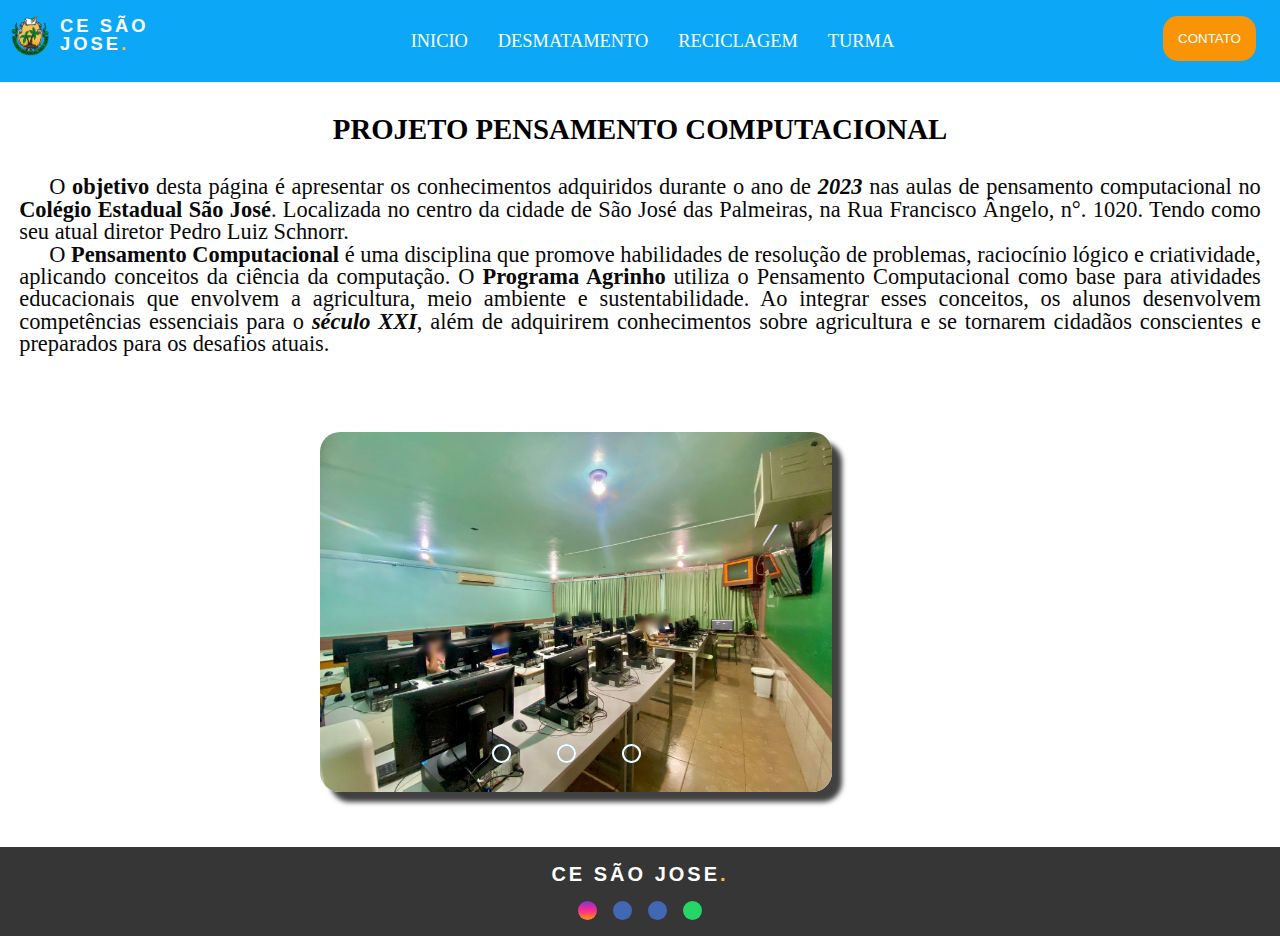
<file: index.html>
<!DOCTYPE html>
<html>
<head>
    <meta charset='utf-8'>
    <meta http-equiv='X-UA-Compatible' content='IE=edge'>
    <title>AGRINHO_2023</title>
    <meta name='viewport' content='width=device-width, initial-scale=1'>
    <link rel="stylesheet" href="https://cdnjs.cloudflare.com/ajax/libs/font-awesome/6.4.0/css/all.min.css" integrity="sha512-iecdLmaskl7CVkqkXNQ/ZH/XLlvWZOJyj7Yy7tcenmpD1ypASozpmT/E0iPtmFIB46ZmdtAc9eNBvH0H/ZpiBw==" crossorigin="anonymous" referrerpolicy="no-referrer" />
    <link rel="stylesheet" href="./assets/css/staly.css">
    <link rel="stylesheet" type="text/css" media="screen" href="./assets/css/reset.css">
    <link rel="stylesheet" href="./assets/css/staly-index.css">
<script src="assets/js/script.js"> </script>
</head>
<body>
    
    <header id="header">
        <nav class="nav-bar">
        <div class="logo">
            <a href="index.html"><img src="./assets/img/logo-escola.png" alt="" class="logo-escola"></a>
            <h1><a href="index.html"> CE SÃO JOSE<span>.</span></a></h1>
            
        </div>

        <div class="nav-list">
            <ul>
                <li class="nav-item"><a href="index.html" class="nav-link"> Inicio </a></li>
                <li class="nav-item"><a href="./paginas/desmatamento.html" class="nav-link"> Desmatamento </a></li>
                <li class="nav-item"><a href="./paginas/reciclagem.html" class="nav-link"> Reciclagem</a></li>
               
                <li class="nav-item"><a href="./paginas/time.html" class="nav-link"> turma </a></li>              
            </ul>
        </div>
        <div class="contato-button">
            <button><a href="./paginas/contato.html"> contato</a></button>
        </div>
        <div class="mobile-menu-icon">
            <button onclick="menuShow()"><img class="icon" src="assets/img/menu_white_36dp.svg"></button>
        </div>
    </nav>
    <div class="mobile-menu">
        <ul>
            <li class="nav-item"><a href="index.html" class="nav-link"> Inicio </a></li>
            <li class="nav-item"><a href="./paginas/desmatamento.html" class="nav-link"> Desmatamento </a></li>
            <li class="nav-item"><a href="./paginas/reciclagem.html" class="nav-link"> Reciclagem</a></li>
            <li class="nav-item"><a href="./paginas/time.html" class="nav-link"> turma </a></li>              
        </ul>

        <div class="contato-button">
            <button><a href="./paginas/contato.html"> contato</a></button>
        </div>

    </div>
</header>
<main id="main">
    <div class="container">
    <div class="texto-intro">
        <h1> projeto pensamento computacional</h1>
        <h2>
            
        <p >O <b>objetivo</b> desta página é apresentar os conhecimentos adquiridos durante o ano de <b><i>2023</i></b>
        nas aulas de pensamento computacional no <b>Colégio Estadual São José</b>. Localizada no
        centro da cidade de São José das Palmeiras, na Rua Francisco Ângelo, n°. 1020. Tendo como seu atual diretor
        Pedro Luiz Schnorr.
        </p>

        <p id="segundo">O <b>Pensamento Computacional</b> é uma disciplina que promove habilidades de resolução de problemas,
        raciocínio lógico e criatividade, aplicando conceitos da ciência da computação. 
        O <b>Programa Agrinho</b> utiliza o Pensamento Computacional como base para atividades 
        educacionais que envolvem a agricultura, meio ambiente e sustentabilidade. 
        Ao integrar esses conceitos, os alunos desenvolvem competências essenciais para o <b><i>século XXI</i></b>, 
        além de adquirirem conhecimentos sobre agricultura e se tornarem cidadãos conscientes e preparados 
        para os desafios atuais.</p>
        
        </h2>
    </div>
    
</div>

<section class="sectionslide" id="sectionslide">
    <div class="content" id="content">
    <div class="slides">
        <input class="input" type="radio" name="slide" id="slide1" checked>
        <input class="input" type="radio" name="slide" id="slide2">
        <input class="input" type="radio" name="slide" id="slide3">
        <input class="input" type="radio" name="slide" id="slide4">
        <input class="input" type="radio" name="slide" id="slide5">
    
    <div class="slide s1">
<img src="/assets/img/slideshow/Imagem01.png" alt="laboratório de informática da escola">
    </div>
    <div class="slide">
        <img src="/assets/img/slideshow/Imagem02.png" alt="laboratório de informática da escola">
    </div>
    <div class="slide">
        <img src="/assets/img/slideshow/Imagem03.png" alt="laboratório de informática da escola">
    </div>
    </div>
    </div>

    <div class="navegacao-auto">
        <div class="auto1"></div>
        <div class="auto2"></div>
        <div class="auto3"></div>
    </div>

    <div class="navegacao">
        <label class="bar" for="slide1"></label>
        <label class="bar" for="slide2"></label>
        <label class="bar" for="slide3"></label>
    </div>

</section>

</main>
<footer>
    <div id="footer-contato">
    <div class="logo-rodape">
       
        <h1> CE SÃO JOSE<span>.</span></h1>
        <div id="footer-midia">
            <a href="#" class="link-footer" id="instagram">
            <i class="fa-brands fa-instagram"></i></a>

            <a href="#" class="link-footer" id="facebook">
                <i class="fa-brands fa-facebook"></i></a>

            <a href="#" class="link-footer" id="twitter">
                <i class="fa-brands fa-twitter"></i></a>
            
            <a href="#" class="link-footer" id="whatsapp">
                <i class="fa-brands fa-whatsapp"></i></a>
        </div>
        
    </div>
    </div>

</footer>


</body>
</html>
</file>
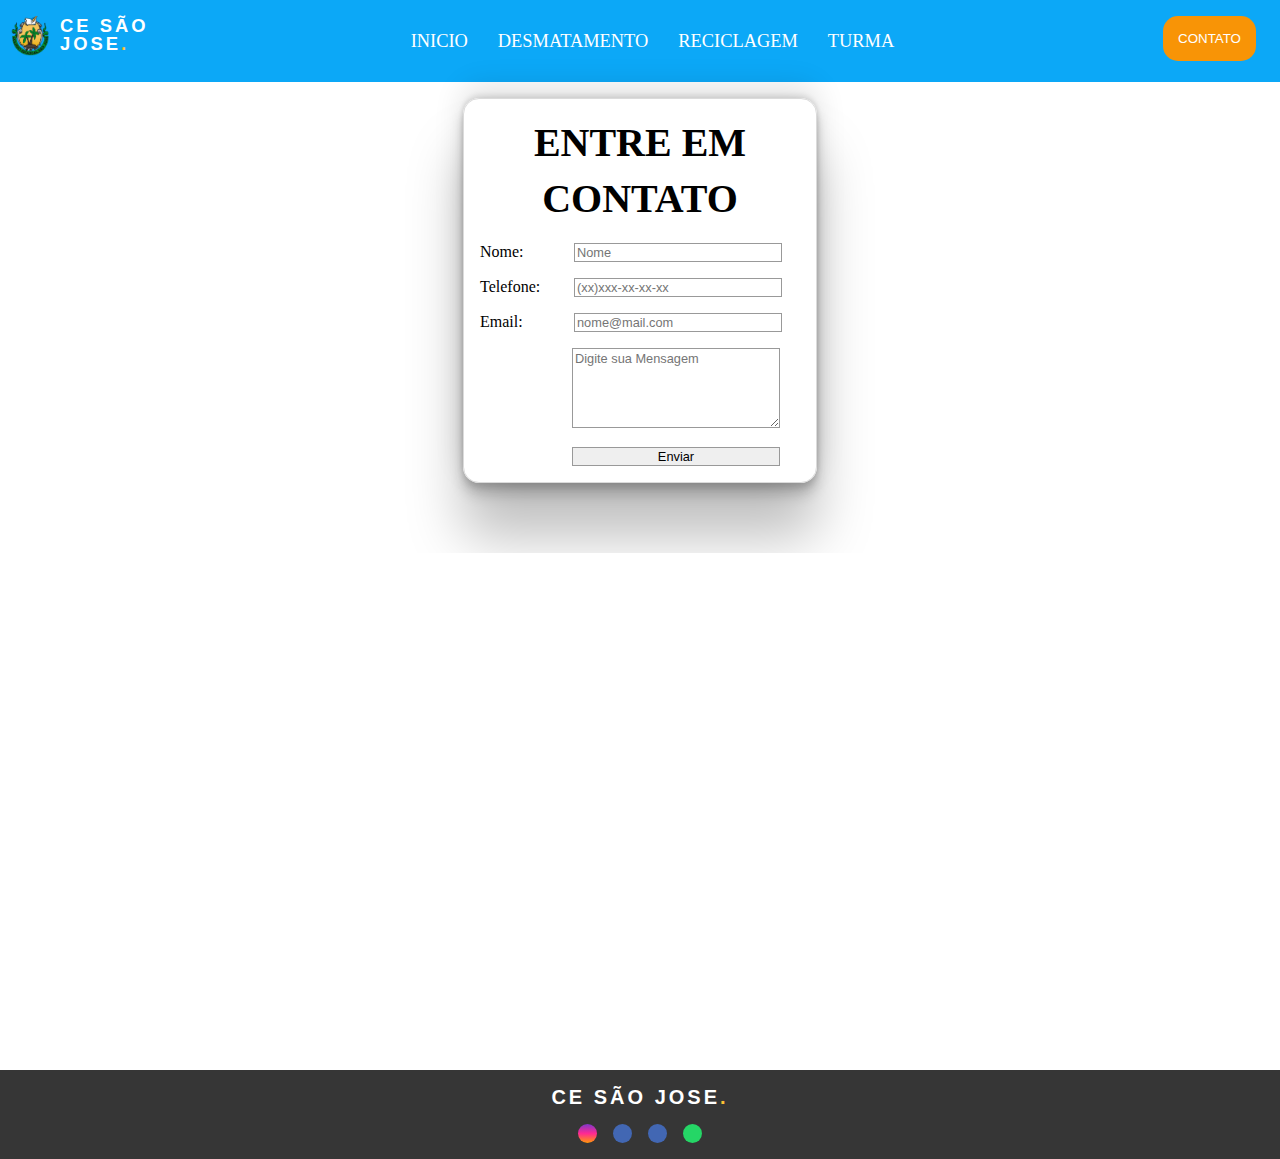
<file: paginas/contato.html>
<!DOCTYPE html>
<html>
<head>
    <meta charset='utf-8'>
    <meta http-equiv='X-UA-Compatible' content='IE=edge'>
    <title>Contato</title>
    <meta name='viewport' content='width=device-width, initial-scale=1'>
    <link rel="stylesheet" href="https://cdnjs.cloudflare.com/ajax/libs/font-awesome/6.4.0/css/all.min.css" integrity="sha512-iecdLmaskl7CVkqkXNQ/ZH/XLlvWZOJyj7Yy7tcenmpD1ypASozpmT/E0iPtmFIB46ZmdtAc9eNBvH0H/ZpiBw==" crossorigin="anonymous" referrerpolicy="no-referrer" />
    <link rel="stylesheet" href="../assets/css/staly.css">
    <link rel="stylesheet" type="text/css" media="screen" href="../assets/css/reset.css">
    <link rel="stylesheet" href="../assets/css/staly-contato.css">
<script src="/assets/js/script-paginas.js"> </script>

</head>
<body>
    <header id="header">
        <nav class="nav-bar">
        <div class="logo">
            <a href="../index.html"><img src="../assets/img/logo-escola.png" alt="" class="logo-escola"></a>
            <h1><a href="../index.html"> CE SÃO JOSE<span>.</span></a></h1>
            
        </div>

        <div class="nav-list">
            <ul>
                <li class="nav-item"><a href="../index.html" class="nav-link"> Inicio </a></li>
                <li class="nav-item"><a href="desmatamento.html" class="nav-link"> Desmatamento </a></li>
                <li class="nav-item"><a href="reciclagem.html" class="nav-link"> Reciclagem</a></li>
                <li class="nav-item"><a href="time.html" class="nav-link"> turma </a></li>              
            </ul>
        </div>
        <div class="contato-button">
            <button><a href="contato.html"> contato</a></button>
        </div>
        <div class="mobile-menu-icon">
            <button onclick="menuShow()"><img class="icon" src="../assets/img/menu_white_36dp.svg"></button>
        </div>
    </nav>
    <div class="mobile-menu">
        <ul>
            <li class="nav-item"><a href="../index.html" class="nav-link"> Inicio </a></li>
            <li class="nav-item"><a href="desmatamento.html" class="nav-link"> Desmatamento </a></li>
            <li class="nav-item"><a href="reciclagem.html" class="nav-link"> Reciclagem </a></li>
            <li class="nav-item"><a href="time.html" class="nav-link"> turma </a></li>              
        </ul>

        <div class="contato-button">
            <button><a href="contato.html"> contato</a></button>
        </div>

    </div>
</header>

<main id="main">
    <form name="contato" action="https://api.staticforms.xyz/submit" method="post">

        <h1>Entre em contato</h1>
      <div>
        <label for="nome">Nome:</label>
        <input type="text" id="nome" placeholder="Nome" required="required" name="nome" required>

      </div>
      <div>
        <label for="fone">Telefone:</label>
        <input type="tel" id="telefone" placeholder="(xx)xxx-xx-xx-xx" name="fone" required>
        
      </div>
      <div>
        <label for="email">Email:</label>
        <input type="email" id="email" placeholder="nome@mail.com" name="email" required>
        
      </div>
      <div class="opnião">
        <textarea name="message" placeholder="Digite sua Mensagem" required ></textarea>
      </div>
      <div class="button">
        <a href="obrigado.html"> <input type="submit" class="enviar" onclick="Enviar();" value="Enviar" /></a>
      </div>
      <input type="hidden" name="accessKey" value="ae9969c8-8499-4cf9-b3b7-e1d090afd058">
      <input type="hidden" name="redirectTo" value="https://agrinho-2023-seven.vercel.app/paginas/obrigado.html">
    
      
    </form>
<div class="mapa">
    <div class="mapaescola">
        <iframe src="https://www.google.com/maps/embed?pb=!1m18!1m12!1m3!1d3620.8587355711406!2d-54.06162571845788!3d-24.83450413609735!2m3!1f0!2f0!3f0!3m2!1i1024!2i768!4f13.1!3m3!1m2!1s0x94f38a7f4101a667%3A0xe75039cfa28258e1!2sCol%C3%A9gio%20Estadual%20S%C3%A3o%20Jos%C3%A9%20-%20Ensino%20Fundamental%20e%20M%C3%A9dio!5e0!3m2!1spt-BR!2sbr!4v1691163462388!5m2!1spt-BR!2sbr"  style="border:0;" allowfullscreen="" loading="lazy" referrerpolicy="no-referrer-when-downgrade"></iframe>
    </div>
</div>
</main>

<footer>
    <div id="footer-contato">
    <div class="logo-rodape">
       
        <h1> CE SÃO JOSE<span>.</span></h1>
        <div id="footer-midia">
            <a href="#" class="link-footer" id="instagram">
            <i class="fa-brands fa-instagram"></i></a>

            <a href="#" class="link-footer" id="facebook">
                <i class="fa-brands fa-facebook"></i></a>

            <a href="#" class="link-footer" id="twitter">
                <i class="fa-brands fa-twitter"></i></a>
            
            <a href="#" class="link-footer" id="whatsapp">
                <i class="fa-brands fa-whatsapp"></i></a>
        </div>
        
    </div>
    </div>

</footer>
</body>
</html>
</file>
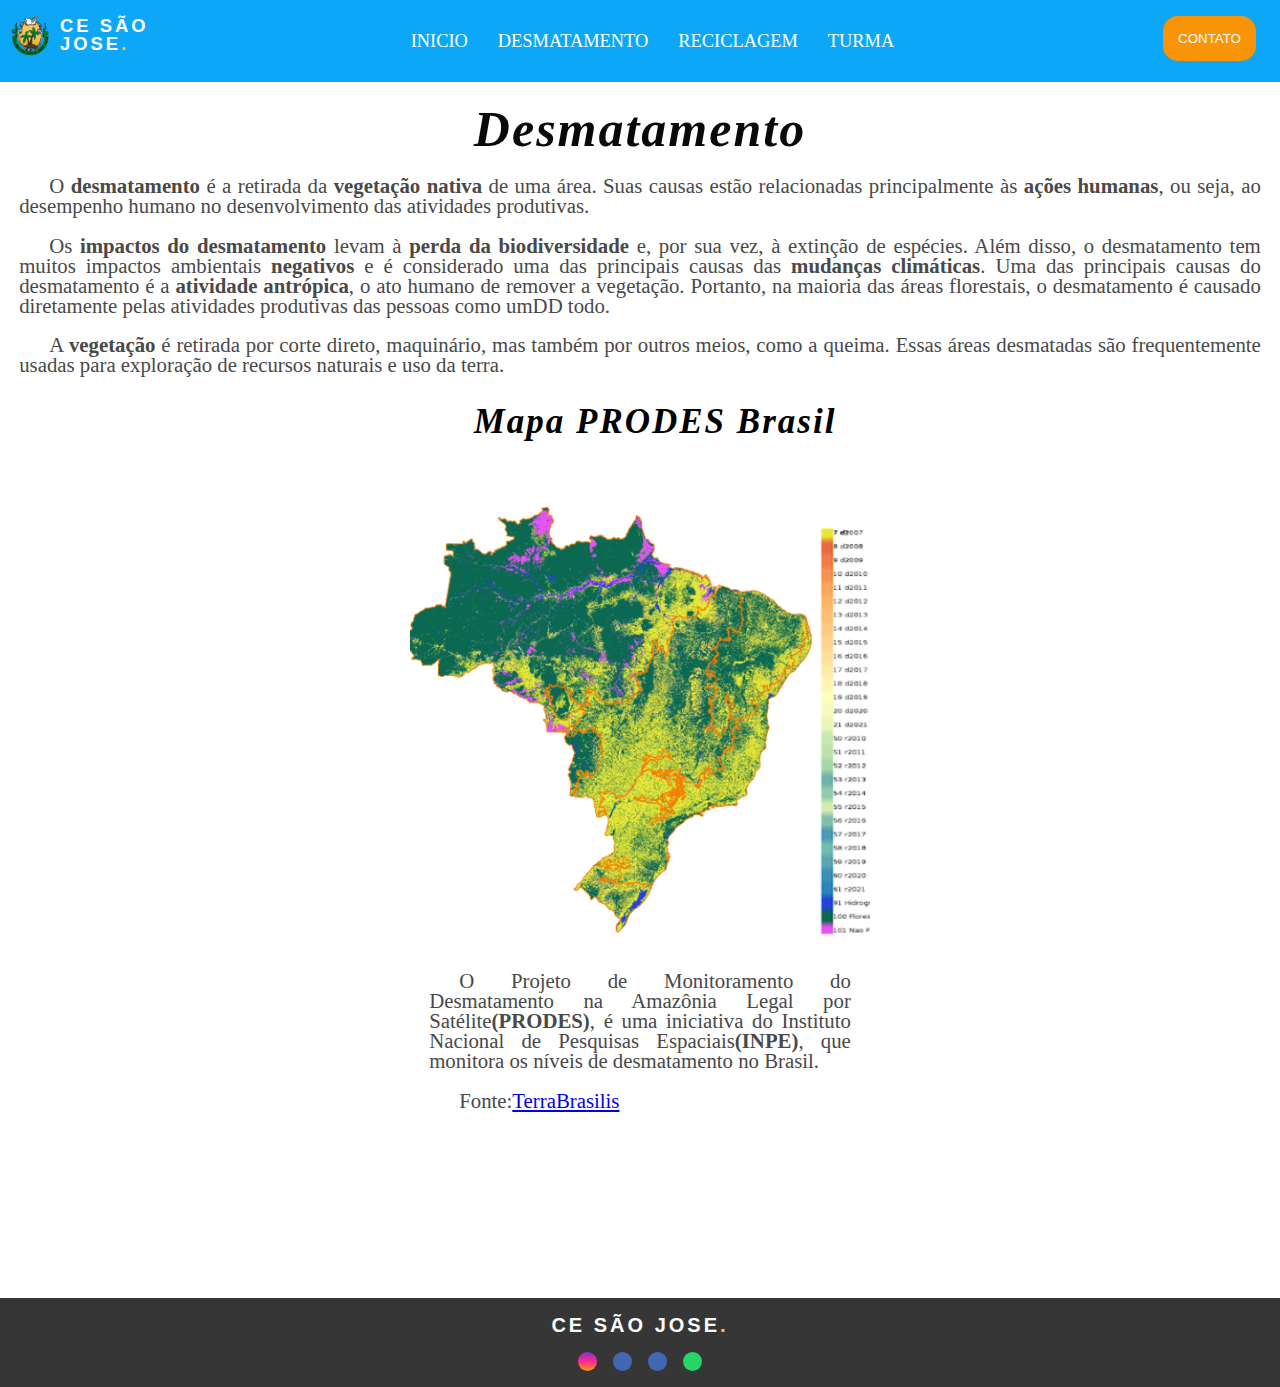
<file: paginas/desmatamento.html>
<!DOCTYPE html>
<html>
<head>
    <meta charset='utf-8'>
    <meta http-equiv='X-UA-Compatible' content='IE=edge'>
    <title>Desmatamento</title>
    <meta name='viewport' content='width=device-width, initial-scale=1'>
    <link rel="stylesheet" href="https://cdnjs.cloudflare.com/ajax/libs/font-awesome/6.4.0/css/all.min.css" integrity="sha512-iecdLmaskl7CVkqkXNQ/ZH/XLlvWZOJyj7Yy7tcenmpD1ypASozpmT/E0iPtmFIB46ZmdtAc9eNBvH0H/ZpiBw==" crossorigin="anonymous" referrerpolicy="no-referrer" />
    <link rel="stylesheet" href="../assets/css/staly.css">
    <link rel="stylesheet" href="../assets/css/staly-desmatamento.css">
    <link rel="stylesheet" type="text/css" media="screen" href="../assets/css/reset.css">
   
<script src="../assets/js/script-paginas.js"> </script>

</head>
<body>
    <header id="header">
        <nav class="nav-bar">
        <div class="logo">
            <a href="../index.html"><img src="../assets/img/logo-escola.png" alt="" class="logo-escola"></a>
            <h1><a href="../index.html"> CE SÃO JOSE<span>.</span></a></h1>
            
        </div>

        <div class="nav-list">
            <ul>
                <li class="nav-item"><a href="../index.html" class="nav-link"> Inicio </a></li>
                <li class="nav-item"><a href="desmatamento.html" class="nav-link"> Desmatamento </a></li>
                <li class="nav-item"><a href="reciclagem.html" class="nav-link"> Reciclagem</a></li>
                <li class="nav-item"><a href="time.html" class="nav-link"> turma </a></li>              
            </ul>
        </div>
        <div class="contato-button">
            <button><a href="contato.html"> contato</a></button>
        </div>
        <div class="mobile-menu-icon">
            <button onclick="menuShow()"><img class="icon" src="../assets/img/menu_white_36dp.svg"></button>
        </div>
    </nav>
    <div class="mobile-menu">
        <ul>
            <li class="nav-item"><a href="../index.html" class="nav-link"> Inicio </a></li>
            <li class="nav-item"><a href="desmatamento.html" class="nav-link"> Desmatamento </a></li>
            <li class="nav-item"><a href="reciclagem.html" class="nav-link"> Reciclagem </a></li>
            <li class="nav-item"><a href="time.html" class="nav-link"> turma </a></li>              
        </ul>

        <div class="contato-button">
            <button><a href="contato.html"> contato</a></button>
        </div>

    </div>
</header>
<main id="main"   id="texto-intro" class="texto-intro">
    <h2> Desmatamento</h2>

    <h3>
    <p>O <b>desmatamento</b> é a retirada da <b>vegetação nativa</b> de uma área. Suas
    causas estão relacionadas principalmente às <b>ações humanas</b>, ou seja, ao
    desempenho humano no desenvolvimento das atividades produtivas.</p> 
    <p>Os <b>impactos do desmatamento</b> levam à <b>perda da biodiversidade</b> e, por sua
    vez, à extinção de espécies. Além disso, o desmatamento tem muitos
    impactos ambientais <b>negativos</b> e é considerado uma das principais causas
    das <b>mudanças climáticas</b>. Uma das principais causas do desmatamento é a <b>atividade antrópica</b>, o ato
    humano de remover a vegetação. Portanto, na maioria das áreas
    florestais, o desmatamento é causado diretamente pelas atividades
    produtivas das pessoas como umDD todo.</p>
    <p>A <b>vegetação</b> é retirada por corte direto, maquinário, mas também por outros meios, como a queima. Essas
    áreas desmatadas são frequentemente usadas para exploração de recursos naturais e uso da terra.</p>
    </h3>
    
    <p id="Nome">Mapa PRODES Brasil</p>
<div class="Mapa-desmatamento">
   

   <a href="http://terrabrasilis.dpi.inpe.br/app/map/deforestation"><img src="../assets/img/desmatamento/testedesmat.png" alt="Mapa PRODES Brasil"></a>

    <p class="Subtitulo">O Projeto de Monitoramento do Desmatamento na Amazônia Legal por Satélite<b>(PRODES)</b>, é uma iniciativa do Instituto Nacional de
    Pesquisas Espaciais<b>(INPE)</b>, que monitora os níveis de desmatamento no Brasil.</p>
    <p class="fonte"><strong>Fonte:</strong><a href="http://terrabrasilis.dpi.inpe.br/app/map/deforestation">TerraBrasilis</a></p>

</main>

<footer>
    <div id="footer-contato">
    <div class="logo-rodape">
       
        <h1> CE SÃO JOSE<span>.</span></h1>
        <div id="footer-midia">
            <a href="#" class="link-footer" id="instagram">
            <i class="fa-brands fa-instagram"></i></a>

            <a href="#" class="link-footer" id="facebook">
                <i class="fa-brands fa-facebook"></i></a>

            <a href="#" class="link-footer" id="twitter">
                <i class="fa-brands fa-twitter"></i></a>
            
            <a href="#" class="link-footer" id="whatsapp">
                <i class="fa-brands fa-whatsapp"></i></a>
        </div>
        
    </div>
    </div>

</footer>
</body>
</html>
</file>
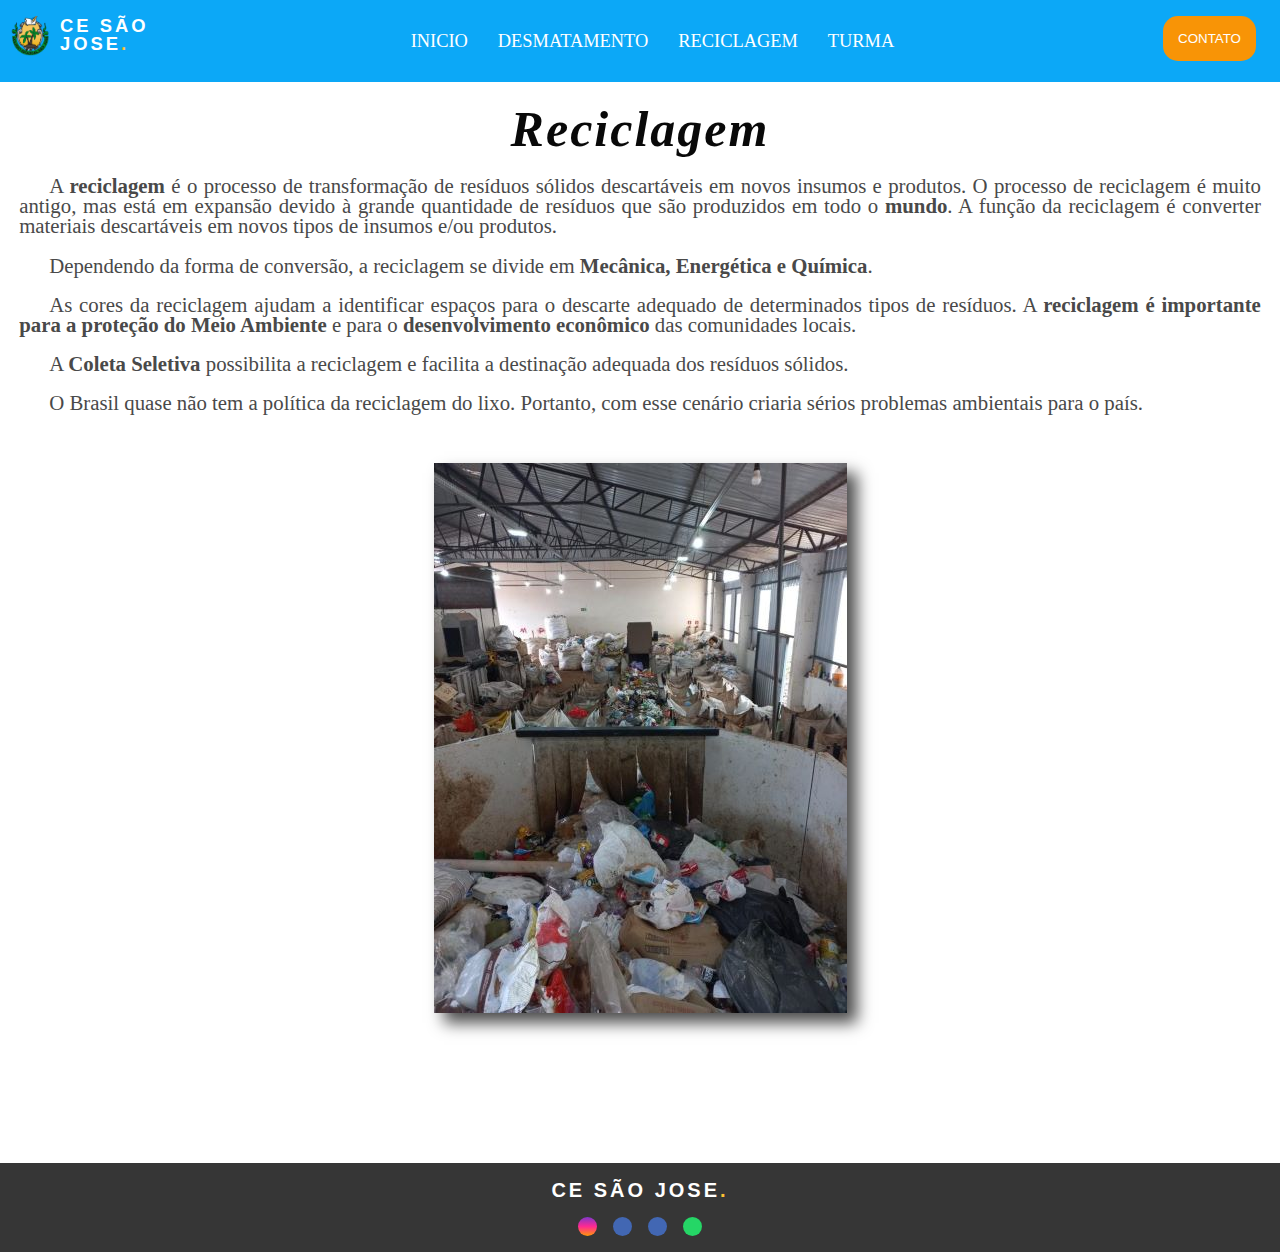
<file: paginas/reciclagem.html>
<!DOCTYPE html>
<html>
<head>
    <meta charset='utf-8'>
    <meta http-equiv='X-UA-Compatible' content='IE=edge'>
    <title>Reciclagem</title>
    <meta name='viewport' content='width=device-width, initial-scale=1'>
    <link rel="stylesheet" href="https://cdnjs.cloudflare.com/ajax/libs/font-awesome/6.4.0/css/all.min.css" integrity="sha512-iecdLmaskl7CVkqkXNQ/ZH/XLlvWZOJyj7Yy7tcenmpD1ypASozpmT/E0iPtmFIB46ZmdtAc9eNBvH0H/ZpiBw==" crossorigin="anonymous" referrerpolicy="no-referrer" />
    <link rel="stylesheet" href="../assets/css/staly.css">
    <link rel="stylesheet" type="text/css" media="screen" href="../assets/css/reset.css">
    <link rel="stylesheet" href="../assets/css/staly-reciclagem.css">
<script src="../assets/js/script-paginas.js"> </script>

</head>
<body>
    <header id="header">
        <nav class="nav-bar">
        <div class="logo">
            <a href="../index.html"><img src="../assets/img/logo-escola.png" alt="" class="logo-escola"></a>
            <h1><a href="../index.html"> CE SÃO JOSE<span>.</span></a></h1>
            
        </div>

        <div class="nav-list">
            <ul>
                <li class="nav-item"><a href="../index.html" class="nav-link"> Inicio </a></li>
                <li class="nav-item"><a href="desmatamento.html" class="nav-link"> Desmatamento </a></li>
                <li class="nav-item"><a href="reciclagem.html" class="nav-link"> Reciclagem</a></li>
                <li class="nav-item"><a href="time.html" class="nav-link"> turma </a></li>              
            </ul>
        </div>
        <div class="contato-button">
            <button><a href="contato.html"> contato</a></button>
        </div>
        <div class="mobile-menu-icon">
            <button onclick="menuShow()"><img class="icon" src="../assets/img/menu_white_36dp.svg"></button>
        </div>
    </nav>
    <div class="mobile-menu">
        <ul>
            <li class="nav-item"><a href="../index.html" class="nav-link"> Inicio </a></li>
            <li class="nav-item"><a href="desmatamento.html" class="nav-link"> Desmatamento </a></li>
            <li class="nav-item"><a href="reciclagem.html" class="nav-link"> Reciclagem </a></li>
            <li class="nav-item"><a href="time.html" class="nav-link"> turma </a></li>              
        </ul>

        <div class="contato-button">
            <button><a href="contato.html"> contato</a></button>
        </div>

    </div>
</header>
<main id="texto-intro" class="texto-intro">
    <h2>Reciclagem</h2>
    <p>A <b>reciclagem</b> é o processo de transformação de resíduos sólidos
    descartáveis em novos insumos e produtos. O processo de reciclagem é muito antigo, mas está em expansão devido à
    grande quantidade de resíduos que são produzidos em todo o <b>mundo</b>.
    A função da reciclagem é converter materiais descartáveis em novos tipos
    de insumos e/ou produtos.</p>
    <p>Dependendo da forma de conversão, a reciclagem se divide em <b>Mecânica,
    Energética e Química</b>.</p>
    <p>As cores da reciclagem ajudam a identificar espaços para o descarte
    adequado de determinados tipos de resíduos. A <b>reciclagem é importante
    para a proteção do Meio Ambiente</b> e para o <b>desenvolvimento econômico</b>
    das comunidades locais.</p>
    <p>A <b>Coleta Seletiva</b> possibilita a reciclagem e facilita a destinação adequada
    dos resíduos sólidos.</p>
    <P>O Brasil quase não tem a política da reciclagem do lixo. Portanto, com esse
    cenário criaria sérios problemas ambientais para o país.</P>    


<div class="imagens-passando">
    <ul>
        <li>
            <img src="../assets/img/reciclagem/foto-reciclagem1.jpg" alt="">
        </li>
        <li>
            <img src="../assets/img/reciclagem/foto-reciclagem2.jpg" alt="">
        </li>
        <li>
            <img src="../assets/img/reciclagem/foto-reciclagem3.jpg" alt="">
        </li>
        <li>
            <img src="../assets/img/reciclagem/foto-reciclagem4.jpg" alt="">
        </li>
        <li>
            <img src="../assets/img/reciclagem/foto-reciclagem5.jpg" alt="">
        </li>
    </ul>
</div>
</main>
<footer>
    <div id="footer-contato">
    <div class="logo-rodape">
       
        <h1> CE SÃO JOSE<span>.</span></h1>
        <div id="footer-midia">
            <a href="#" class="link-footer" id="instagram">
            <i class="fa-brands fa-instagram"></i></a>

            <a href="#" class="link-footer" id="facebook">
                <i class="fa-brands fa-facebook"></i></a>

            <a href="#" class="link-footer" id="twitter">
                <i class="fa-brands fa-twitter"></i></a>
            
            <a href="#" class="link-footer" id="whatsapp">
                <i class="fa-brands fa-whatsapp"></i></a>
        </div>
        
    </div>
    </div>

</footer>
</body>
</html>
</file>
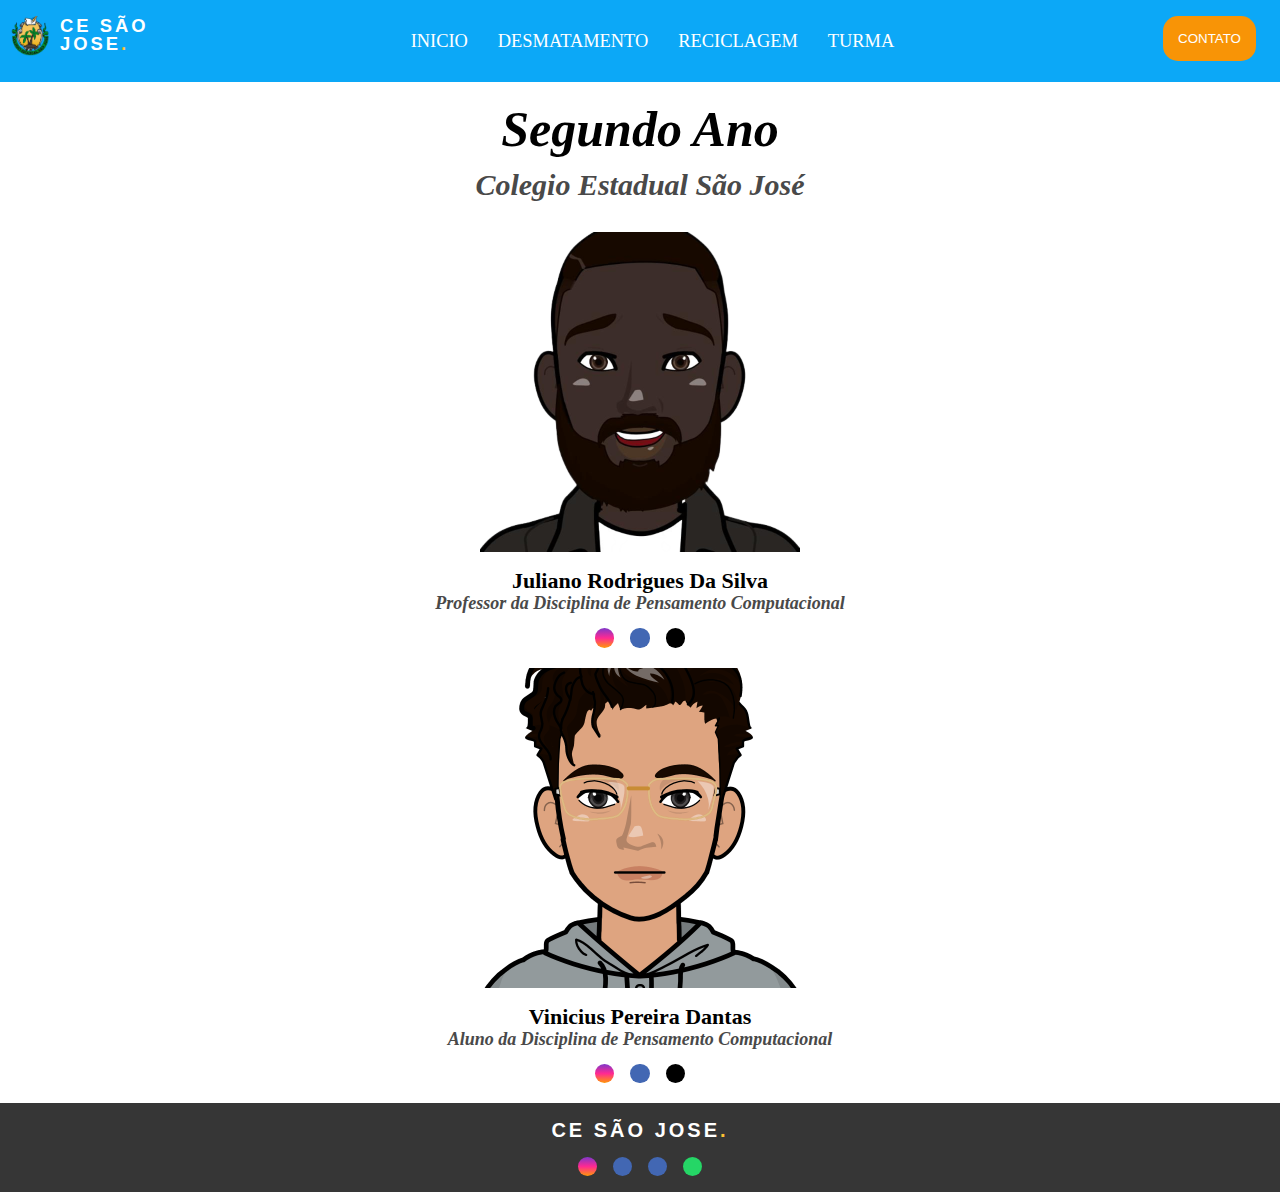
<file: paginas/time.html>
<!DOCTYPE html>
<html>
<head>
    <meta charset='utf-8'>
    <meta http-equiv='X-UA-Compatible' content='IE=edge'>
    <title>Time</title>
    <meta name='viewport' content='width=device-width, initial-scale=1'>
    <link rel="stylesheet" href="https://cdnjs.cloudflare.com/ajax/libs/font-awesome/6.4.0/css/all.min.css" integrity="sha512-iecdLmaskl7CVkqkXNQ/ZH/XLlvWZOJyj7Yy7tcenmpD1ypASozpmT/E0iPtmFIB46ZmdtAc9eNBvH0H/ZpiBw==" crossorigin="anonymous" referrerpolicy="no-referrer" />
    <link rel="stylesheet" href="../assets/css/staly.css">
    <link rel="stylesheet" type="text/css" media="screen" href="../assets/css/reset.css">
    <link rel="stylesheet" href="../assets/css/staly-time.css">
<script src="../assets/js/script-paginas.js"> </script>

</head>
<body>
    <header id="header">
        <nav class="nav-bar">
        <div class="logo">
            <a href="../index.html"><img src="../assets/img/logo-escola.png" alt="" class="logo-escola"></a>
            <h1><a href="../index.html"> CE SÃO JOSE<span>.</span></a></h1>
            
        </div>

        <div class="nav-list">
            <ul>
                <li class="nav-item"><a href="../index.html" class="nav-link"> Inicio </a></li>
                <li class="nav-item"><a href="desmatamento.html" class="nav-link"> Desmatamento </a></li>
                <li class="nav-item"><a href="reciclagem.html" class="nav-link"> Reciclagem</a></li>
                <li class="nav-item"><a href="time.html" class="nav-link"> turma </a></li>              
            </ul>
        </div>
        <div class="contato-button">
            <button><a href="contato.html"> contato</a></button>
        </div>
        <div class="mobile-menu-icon">
            <button onclick="menuShow()"><img class="icon" src="../assets/img/menu_white_36dp.svg"></button>
        </div>
    </nav>
    <div class="mobile-menu">
        <ul>
            <li class="nav-item"><a href="../index.html" class="nav-link"> Inicio </a></li>
            <li class="nav-item"><a href="desmatamento.html" class="nav-link"> Desmatamento </a></li>
            <li class="nav-item"><a href="reciclagem.html" class="nav-link"> Reciclagem </a></li>
            <li class="nav-item"><a href="time.html" class="nav-link"> turma </a></li>              
        </ul>

        <div class="contato-button">
            <button><a href="contato.html"> contato</a></button>
        </div>

    </div>
</header>
<section id="turma" class="turma">

      <div class="titulo">
        <h2 data-aos="fade-right">Segundo Ano</h2>
        <p data-aos="fade-left">Colegio Estadual São José</div>

      
              <div class="aluno" data-aos="fade-up">
                <div class="imagem"><img src="../assets/img/time/Juliano Rodrigues.png" alt=""></div>
                <h4>Juliano Rodrigues Da Silva</h4>
                <span>Professor da Disciplina de Pensamento Computacional</span>
                <div class="social">
                    <div id="footer-midia">
                        <a href="#" class="link-footer" id="instagram">
                        <i class="fa-brands fa-instagram"></i></a>
            
                        <a href="#" class="link-footer" id="facebook">
                            <i class="fa-brands fa-facebook"></i></a>
       
                        <a href="#" class="link-footer" id="github">
                            <i class="fa-brands fa-github"></i></a>
                    </div>
                </div>
              </div>
            </div>

                  <div class="aluno" data-aos="fade-up">
                    <div class="imagem"><img src="../assets/img/time/Vinicius Dantas.png" alt=""></div>
                    <h4>Vinicius Pereira Dantas</h4>
                    <span>Aluno da Disciplina de Pensamento Computacional</span>
                    <div class="social">
                        <div id="footer-midia">
                            <a href="#" class="link-footer" id="instagram">
                            <i class="fa-brands fa-instagram"></i></a>
                
                            <a href="#" class="link-footer" id="facebook">
                                <i class="fa-brands fa-facebook"></i></a>
           
                            <a href="#" class="link-footer" id="github">
                                <i class="fa-brands fa-github"></i></a>
                        </div>
                    </div>
                  </div>
                </div>
        </section>
<footer>
    <div id="footer-contato">
    <div class="logo-rodape">
       
        <h1> CE SÃO JOSE<span>.</span></h1>
        <div id="footer-midia">
            <a href="#" class="link-footer" id="instagram">
            <i class="fa-brands fa-instagram"></i></a>

            <a href="#" class="link-footer" id="facebook">
                <i class="fa-brands fa-facebook"></i></a>

            <a href="#" class="link-footer" id="twitter">
                <i class="fa-brands fa-twitter"></i></a>
            
            <a href="#" class="link-footer" id="whatsapp">
                <i class="fa-brands fa-whatsapp"></i></a>
        </div>
        
    </div>
    </div>

</footer>
</body>
</html>
</file>
<file: assets/css/staly.css>
@charset "UTF-8";
/*body{
  background: rgb(04,91,98);
 background-color: #3905f7;
}*/

/*INICIO DO CABEÇALHO*/
#header {
    z-index: 997;
    transition: all 0.5s;
    padding: 16px 0;
    background: #0ca8f7;
  }

.nav-bar{
  display: flex;
  justify-content: space-between;
  padding: 0;
}

.nav-list{
  display: flex;
  align-items: center;
}

.nav-list ul {
  display: flex;
  justify-content: center;
  list-style: none;
}

.nav-item{
  margin: 0 15px;
  text-transform: uppercase;
}

.nav-link{
  text-decoration: none;
  font-size: 1.15rem;
  color: #fff;
  font-weight: 400;
}

.logo h1 {
  font-size: 1.15rem;
  margin: 0;
  padding: 1px 0;
  line-height: 1;
  font-weight: 700;
  letter-spacing: 3px;
  text-transform: uppercase;
  font-family: "Poppins", sans-serif;
  
}

.logo h1 a,
.logo h1 a:hover {
  color: #fff;
  text-decoration: none;
}

.logo h1 a span,
.logo h1 a:hover span {
  color: #fdc134;
}

.logo img {
   float: left;
    padding: 0;
    margin: 0px 10px 10px 10px;
    max-height: 40px;
    display: inline-block;
}

.contato-button button{
  border: none;
  background-color: #f89406;
  padding: 15px 15px;
  margin: 0 1.5rem;
  border-radius: 15px;
  text-transform: uppercase;
}

.contato-button button a {
  text-decoration: none;
  color: #fff;
  font-weight: 500;
}

.mobile-menu-icon{
  display: none;
}

.mobile-menu{
  display: none;
}

#nav-link.active, .nav-link:hover{
  background:#555555cb;
  transition: 0.5s;
  padding: 0.5rem 0.4rem;
  border-radius: 15px;
}

@media screen and (max-width:730px){
  .nav-bar{
    padding: 1.5rem 4rem;

  } 
  .nav-item{
    display: none;
  }
  .contato-button{
    display: none;
  }
  .mobile-menu-icon{
    display: block;
  }
  .mobile-menu-icon button{
    background-color: transparent;
    border: 0;
    cursor: pointer;
  }

  .mobile-menu ul{
    display: flex;
    flex-direction: column;
    text-align: center;
    padding-bottom: 1rem;
  }
  .mobile-menu .nav-item{
    display: block;
    padding-top: 1.2rem;
  }
  .mobile-menu .contato-button{
    display: block;
    padding: 1rem 2rem;
    text-align: center;
  }
  .mobile-menu .contato-button button{
    width: 50%;
  }
  .open{
    display: block;
  }
}

@media screen and (max-width:375px){
  .contato-button button{
   
    margin: 0 150rem;
   
  }
  .logo h1 {
    font-size: 0.85rem;
}
}

/*  FIM DO CABEÇALHO */

/* INICIO DO MAIN */
main{
height: 85vh;
flex: 1 1 0;
}



/* FIM DO MAIN */

/* INICO DO RODAPÉ */
#footer-contato{
  z-index: 997;
    transition: all 0.5s;
    padding: 16px 0;
    background: #363636;
}

.logo-rodape h1 {
  font-size: 1.25rem;
  margin: 0;
  padding: 1px 0;
  line-height: 1;
  font-weight: 700;
  letter-spacing: 3px;
  text-transform: uppercase;
  font-family: "Poppins", sans-serif;
  text-align: center;
}

.logo-rodape h1 ,
.logo-rodape h1:hover {
  color: #fff;
  text-decoration: none;
  
}

.logo-rodape h1 span,
.logo-rodape h1 :hover span {
  color: #fdc134;
}



#footer-midia{
  display: flex;
  align-items: center;
justify-content: center;
  gap: 1rem;
  margin-top: 1rem;

}
#footer-midia .link-footer{
  display: flex;
  align-items: center;
justify-content: center;
  color:#fff;
  text-decoration: none;
  height: 1.2rem;
  width: 1.2rem;
  border-radius: 50%;
}
#footer-midia .link-footer:hover {
  opacity: 0.8;
}
#footer-midia .link-footer i{
  font-size: 0.5rem;
}
#instagram{
  background: linear-gradient(#7f37c9,#ff2992,#ff9807);
}

#facebook{
  background-color: #4267b3;
}

#twitter{
  background-color: #4267b3;
}

#whatsapp{
  background-color: #25d666;
}

@media screen and (max-width:768px){
  #footer-contato{
    grid-template-columns: repeat(2, 1fr);
    gap:2rem;
  }
}

@media screen and (max-width:426px){
  #footer-contato{
    grid-template-columns: repeat(1, 1fr);
    padding: 3rem 2rem;
  }
}


/* FIM DO RODAPÉ */
</file>
<file: assets/css/staly-index.css>
#main{
  background: #ffffff00;
  width: 100%;
  padding: 0 0 0 0;

}

#main h1{
  margin: 1.2rem 1.2rem 1.2rem 1.2rem;
  font-size: 1.8rem ;
  font-weight: 700;
  line-height: 56px;
  color: #000000;
  text-transform: uppercase;
  text-align: center;
}

#main h2 {
  color:#090909;
  font-size: 1.4rem ;
  text-align: justify;
  text-indent: 30px;
  margin: 1.2rem 1.2rem 1.2rem 1.2rem;
}

#main h2 .segundo {
  text-indent: 30px;
}
#main h2 b {
  font-weight: bold;
}
i {
  font-style: italic;
}


.container{
  display: flex;
background: #ffffff00;
}

.texto-intro{
  margin: 0 0 0 0;
}
.img-main{
  width: 500 rem;
  height: auto;
}

/*section*/
.sectionslide{
  box-sizing: border-box;
 
}
.content{
  height:50%;
  width: 50%;
  border-radius: 20px;
  overflow: hidden;
  position: absolute;
  top: 33%;
  left: 25%;
  box-shadow: 10px 10px 5px 0px rgb(0, 0, 0, 0.75);
}

.content .slide img{
  height: 100%;
  width: 100%;
}

.navegacao{
  position: absolute;
  bottom: 160px;
  left: 45%;
  top: 80%;
  display: flex;
}

.bar {
  width: 15px;
  height: 15px;
  border: 2px solid white;
  margin: 6px;
  border-radius: 12px;
  cursor: pointer;
  transition: .5s ease;
}

.bar:hover{
  background-color: white;
}

input{
  display: none;
}

.slides{
  display: flex;
  width: 500%;
  height: 100%;
}

.slide{
  width: 20%;
  transition: 0.6s;
}


#slide1:checked ~ .s1{
margin-left: 0;
}

#slide2:checked ~ .s1{
  margin-left: -20%;
}

#slide3:checked ~ .s1{
  margin-left: -40%;
}


.navegacao-auto div{
  width: 15px;
  height: 15px;
  border: 2px solid #20a6ff;
  margin: 6px;
  border-radius: 12px;
  cursor: pointer;
  transition: .5s;
}

.navegacao-auto{
  position: absolute;
  bottom: 160px;
  left: 45%;
  top: 80%;
  display: flex;
}

.navegacao-auto div:not(:last-child), .bar:not(:last-child){
  margin-right: 40px;
}

#slide:checked ~ .navegacao-auto .auto1{
  background-color: #fff;
}
#slide2:checked ~ .navegacao-auto .auto2{
  background-color: black;
}

@media screen and (max-width:1280px) {
  /*Width:1280px Height:800px*/
  .navegacao-auto{
    position: absolute;
    bottom: 160px;
    left: 38%;
    top: 82%;
    display: flex;
  }
  .navegacao{
    position: absolute;
    bottom: 160px;
    left: 38%;
    top: 82%;
    display: flex;
  }
  .content{
    height:40%;
    width: 40%;
    border-radius: 20px;
    overflow: hidden;
    position: absolute;
    top: 48%;
    left: 25%;
    box-shadow: 10px 10px 5px 0px rgb(0, 0, 0, 0.75);
  }
}

@media screen and (max-width:768px) {
  /*Width:768px Height:1024px*/
  .navegacao-auto{
    position: absolute;
    bottom: 160px;
    left: 39%;
    top: 87%;
    display: flex;
  }
  .navegacao{
    position: absolute;
    bottom: 160px;
    left: 39%;
    top: 87%;
    display: flex;
  }
  .content{
    height:42%;
    width: 70%;
    border-radius: 20px;
    overflow: hidden;
    position: absolute;
    top: 50%;
    left: 15%;
    box-shadow: 10px 10px 5px 0px rgb(0, 0, 0, 0.75);
  }
}

@media screen and (max-width:428px) {
  /*Width:428px Height:926px*/
  .navegacao-auto{
    position: absolute;
    bottom: 160px;
    left: 31%;
    top: 109%;
    display: flex;
  }
  .navegacao{
    position: absolute;
    bottom: 160px;
    left: 31%;
    top: 109%;
    display: flex;
  }
  .content{
    height:25%;
    width: 98%;
    border-radius: 20px;
    overflow: hidden;
    position: absolute;
    top: 88%;
    left: 1%;
    box-shadow: 10px 10px 5px 0px rgb(0, 0, 0, 0.75);
  }
  main{
    height: 103vh;
    flex: 1 1 0;
    }
}
</file>
<file: assets/css/staly-contato.css>
#main{ 
    height: 95vh;
    flex: 1 1 0;
    }

form h1{
    text-align: center;
    text-transform: uppercase;
    font-size:2.5rem ;
    font-weight: 700;
    line-height:56px;
}

form{
    margin: 0 auto;
    margin-top: 1rem;
    width: 20rem;
    padding: 1rem;
    border: 1px solid #ccccccb6;
    border-radius: 1rem;
    box-shadow: rgba(0, 0, 0, 0.25) 0px 54px 55px, rgba(0, 0, 0, 0.12) 0px -12px 30px, rgba(0, 0, 0, 0.12) 0px 4px 6px, rgba(0, 0, 0, 0.17) 0px 12px 13px, rgba(0, 0, 0, 0.09) 0px -3px 5px;
    transition: all 0.5s;
}

form div{
    margin-top: 1rem;

    
}

form label{
    display: inline-block;
    width: 90px;
    text-align: left;
}

form input, form textarea {
    font: 0.8em sans-serif;
    width: 13rem;
    box-sizing: border-box;
    border: 1px solid #999;
    
}

form input:focus, form textarea:focus {
    border-radius: 0.3rem;
}

form textarea {
    vertical-align: auto;
    height: 5rem;
    transition: all 0.5s;

}
form textarea:focus {
    border-radius: 0.3rem;
}

.button, .opnião {
    padding-left: 92px;
}

form .button {
    cursor: pointer;
    transition: all 1s;

}

form .button:hover {
    color:#68686b;
    border-radius: 10px;
}

.mapa {
    display: flex;
    justify-content: center;
    align-items: center;
    min-height: 60vh;
}

.mapaescola {
    position: relative;
    width: 600px; 
    height: 400px;
    background: #fff;
}

.mapaescola iframe {
    width: 100%;
    height: 100%;
}


/*obrigado*/

.main{
    display: flex;
    align-items: center;
    justify-content: center;
    min-height: 10vh;
    flex-direction: column;
}

.texto{
    font-size: 55px;
    margin-bottom: 30px;
    color: rgb(0, 0, 0);
}

.paragrafo{
    font-size: 30px;
    margin-bottom: 50px;
    color: rgb(0, 0, 0);
}

.voltar{
    padding: 15px 55px;
    background: #fdc134;
    text-decoration: none;
    text-transform: uppercase;
    transition: all 0.5s;
    border-radius: 16px;
    color: rgb(0, 0, 0);
}

@media screen and (max-width:1280px) {
    /*Width:1280px Height:800px*/
    #main{ 
    height: 108vh;
    flex: 1 1 0;
    }
}

@media screen and (max-width:768px) {
    /*Width:768px Height:1024px*/
    #main{ 
    height: 91vh;
    flex: 1 1 0;
    }
}

@media screen and (max-width:428px) {
    /*Width:428px Height:926px*/
    #main{ 
    height: 97vh;
    flex: 1 1 0;
    }
}
</file>
<file: assets/css/staly-desmatamento.css>
#main{
  height: 100vh;
  flex: 1 1 0;
  }

.texto-intro h2{
  margin: 1.2rem 1.2rem 1.2rem 1.2rem;
  font-size: 50px;
  font-weight: 700;
  line-height: 56px;
  color: #090909;
  text-transform: initial;
  text-align: center;
  font-style: oblique;
  letter-spacing: 2px;
}

.texto-intro p{
  color: #494949;
  font-size: 1.3rem ;
  text-align: justify;
  text-indent: 30px;
  margin: 1.2rem 1.2rem 1.2rem 1.2rem;
  line-height: 1.25rem;
}

#main h3 b, #main b{
  font-weight: bold;
}

#Nome {
  margin: 1.2rem 1.2rem 1.2rem 1.2rem;
  font-size: 35px;
  font-weight: 700;
  line-height: 56px;
  color: rgb(0, 0, 0);
  text-transform: initial;
  text-align: center;
  font-style: oblique;
  letter-spacing: 2px;
}

.Subtitulo {
  color: #494949;
  font-size: 1rem ;
  text-align: justify;
  text-indent: 30px;
  margin: 1.2rem 1.2rem 1.2rem 1.2rem;
  line-height: 1.25rem;
}

.fonte{
  color: #494949;
  text-align: center;
  font-size: 1rem;
  text-align: justify;
  margin: 1.2rem 1.2rem 1.2rem 1.2rem;
}

.Mapa-desmatamento{
  position: relative;
  margin: 0 auto;
  height: 480px;
  width: 460px;
  display: block;
}

@media screen and (max-width:1280px) {
  /*Width:1280px Height:800px*/
  #main{
    height: 133vh;
    flex: 1 1 0;
    }
}

@media screen and (max-width:768px) {
  /*Width:768px Height:1024px*/
  #main{
    height: 111vh;
    flex: 1 1 0;
    }
}

@media screen and (max-width:428px) {
  /*Width:428px Height:926px*/
  #main{
    height: 150vh;
    flex: 1 1 0;
    }
}
</file>
<file: assets/css/staly-reciclagem.css>
#texto-intro{ 
    height: 97vh;
    flex: 1 1 0;
    }

.texto-intro h2{
    margin: 1.2rem 1.2rem 1.2rem 1.2rem;
    font-size: 50px;
    font-weight: 700;
    line-height: 56px;
    color: #090909;
    text-transform: initial;
    text-align: center;
    font-style: oblique;
    letter-spacing: 2px;
}

.texto-intro p{
    color: #494949;
    font-size: 1.3rem ;
    text-align: justify;
    text-indent: 30px;
    margin: 1.2rem 1.2rem 1.2rem 1.2rem;
    line-height: 1.25rem;
}

b {
    font-weight: bold;
}

.imagens-passando{
    width: 413px;
    height: 550px;
    overflow: hidden;
    margin: 50px auto;
    box-shadow: 10px 10px 15px rgba(0, 0, 0, 0.7);
}

.imagens-passando ul{
    display: flex;
    list-style: none;
    width: 100%;
    height: auto;
}

.imagens-passando li{
    position: relative;
    animation: slide 15s infinite ease-out;
}

@keyframes slide {
    0%{left: 0px;}
    10%{left: 0px;}
    20%{left: -450px;}
    30%{left: -450px;}
    40%{left: -850px;}
    50%{left: -850px;}
    60%{left: -1250px;}
    70%{left: -1250px;}
    80%{left: -1650px;}
    90%{left: -1650px;}
    100%{left: 0px}
}

@media screen and (max-width:1280px) {
    /*Width:1280px Height:800px*/
    #texto-intro{ 
        height: 118vh;
        flex: 1 1 0;
        }
}

@media screen and (max-width:768px) {
    /*Width:768px Height:1024px*/
    #texto-intro{ 
        height: 104vh;
        flex: 1 1 0;
        }
}

@media screen and (max-width:428px) {
    /*Width:428px Height:926px*/
    #texto-intro{ 
        height: 130vh;
        flex: 1 1 0;
        }
    .imagens-passando{
        width: 400px;
        height: 500px;
        overflow: hidden;
        margin: 25px auto;
        box-shadow: 10px 10px 15px rgba(0, 0, 0, 0.7);
        }    
}
</file>
<file: assets/css/staly-time.css>
.titulo {
  color: black;
  text-align: center;
  text-transform: inherit;
  margin: 1.2rem 0 ;
  font-size: 48px;
font-weight: 700;
line-height: 56px;

}

h2 {
  font-size: 50px;
  font-style: oblique;
}

.turma p {
  font-size: 30px;
  text-transform: initial;
  font-style: italic;
  color: #494949;
}

.turma .aluno {
  text-align: center;
  margin-bottom: 20px;
  
}
.turma .aluno .imagem {
 margin-bottom: 15px;
 overflow: hidden;
 min-height: 206px;

}
.turma .aluno .imagem img {
  max-width: 100%;

}

.turma .aluno h4{
color: black;
font-weight: 700;
margin-bottom: 2px;
font-size: 22px;
}

.turma .aluno span {
  color:black;
  font-size: 18px;
  font-weight: 700;
  font-style: italic;
  display: block;
  color: #494949;
}

#github {
  background-color: black;
}
</file>
